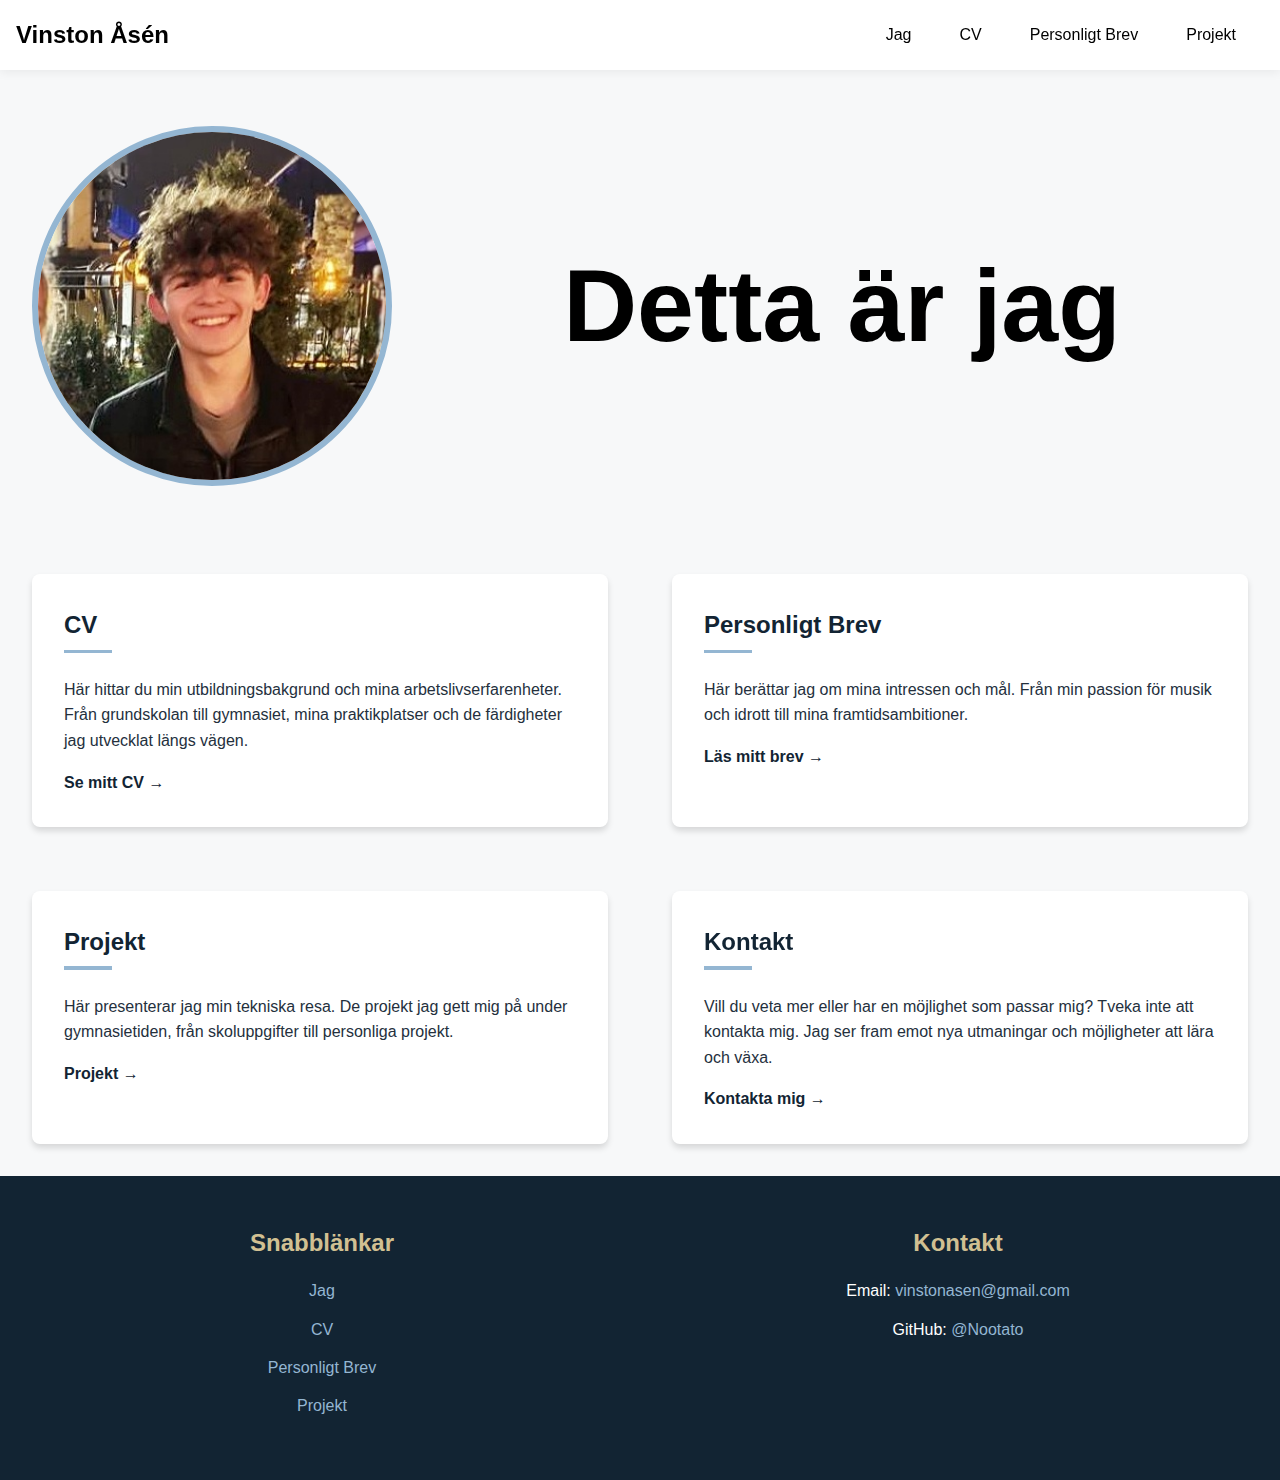
<file: index.html>
<!DOCTYPE html>
<html lang="sv">
  <head>
    <meta charset="UTF-8" />
    <meta name="viewport" content="width=device-width, initial-scale=1.0" />
    <title>Portfolio</title>
    <link rel="stylesheet" href="../css/style.css" />
    <link rel="stylesheet" href="../css/index.css" />
  </head>
  <body>
    <header class="header">
      <nav>
        <div class="name">Vinston Åsén</div>
        <div class="nav-links">
          <a href="#hero">Jag</a>
          <a href="../html/CV.html">CV</a>
          <a href="../html/personligt-brev.html">Personligt Brev</a>
          <a href="../html/projekt.html">Projekt</a>
        </div>
        <button class="menu-toggle">☰</button>
      </nav>
    </header>

    <div class="menu-mobile">
      <button class="menu-close">✕</button>
      <div class="mobile-links">
        <a href="#hero">Jag</a>
        <a href="../html/CV.html">CV</a>
        <a href="../html/personligt-brev.html">Personligt Brev</a>
        <a href="../html/projekt.html">Projekt</a>
      </div>
    </div>

    <div class="overlay"></div>

    <section id="hero">
      <img src="../img/CV-bild.jpg" alt="Bild På Vinston Åsén" id="pic-of-me" />
      <p>Detta är jag</p>
    </section>

    <img src="../img/CV-bild.jpg" alt="Bild På Vinston Åsén" id="pic-fixed" />

    <div id="preview-container">
      <section class="preview">
        <h2>CV</h2>
        <p>
          Här hittar du min utbildningsbakgrund och mina arbetslivserfarenheter.
          Från grundskolan till gymnasiet, mina praktikplatser och de
          färdigheter jag utvecklat längs vägen.
        </p>
        <a href="../html/CV.html" class="preview-link">Se mitt CV →</a>
      </section>

      <section class="preview">
        <h2>Personligt Brev</h2>
        <p>
          Här berättar jag om mina intressen och mål. Från min passion för musik
          och idrott till mina framtidsambitioner.
        </p>
        <a href="../html/personligt-brev.html" class="preview-link"
          >Läs mitt brev →</a
        >
      </section>

      <section class="preview">
        <h2>Projekt</h2>
        <p>
          Här presenterar jag min tekniska resa. De projekt jag gett mig på
          under gymnasietiden, från skoluppgifter till personliga projekt.
        </p>
        <a href="../html/projekt.html" class="preview-link">Projekt →</a>
      </section>

      <section class="preview">
        <h2>Kontakt</h2>
        <p>
          Vill du veta mer eller har en möjlighet som passar mig? Tveka inte att
          kontakta mig. Jag ser fram emot nya utmaningar och möjligheter att
          lära och växa.
        </p>
        <a
          href="mailto:vinstonasen@gmail.com"
          target="_blank"
          class="preview-link"
          >Kontakta mig →</a
        >
      </section>
    </div>

    <footer>
      <div class="footer-column">
        <h3>Snabblänkar</h3>
        <ul id="footer-links">
          <li><a href="../index.html">Jag</a></li>
          <li><a href="#">CV</a></li>
          <li><a href="../html/personligt-brev.html">Personligt Brev</a></li>
          <li><a href="../html/projekt.html">Projekt</a></li>
        </ul>
      </div>

      <div class="footer-column">
        <h3>Kontakt</h3>
        <ul>
          <li>
            Email:
            <a href="mailto:vinstonasen@gmail.com" target="_blank"
              >vinstonasen@gmail.com</a
            >
          </li>
          <li>
            GitHub:
            <a href="https://github.com/Nootato" target="_blank">@Nootato</a>
          </li>
        </ul>
      </div>
    </footer>

    <script src="../js/index.js"></script>
    <script src="../js/script.js"></script>
  </body>
</html>
</file>
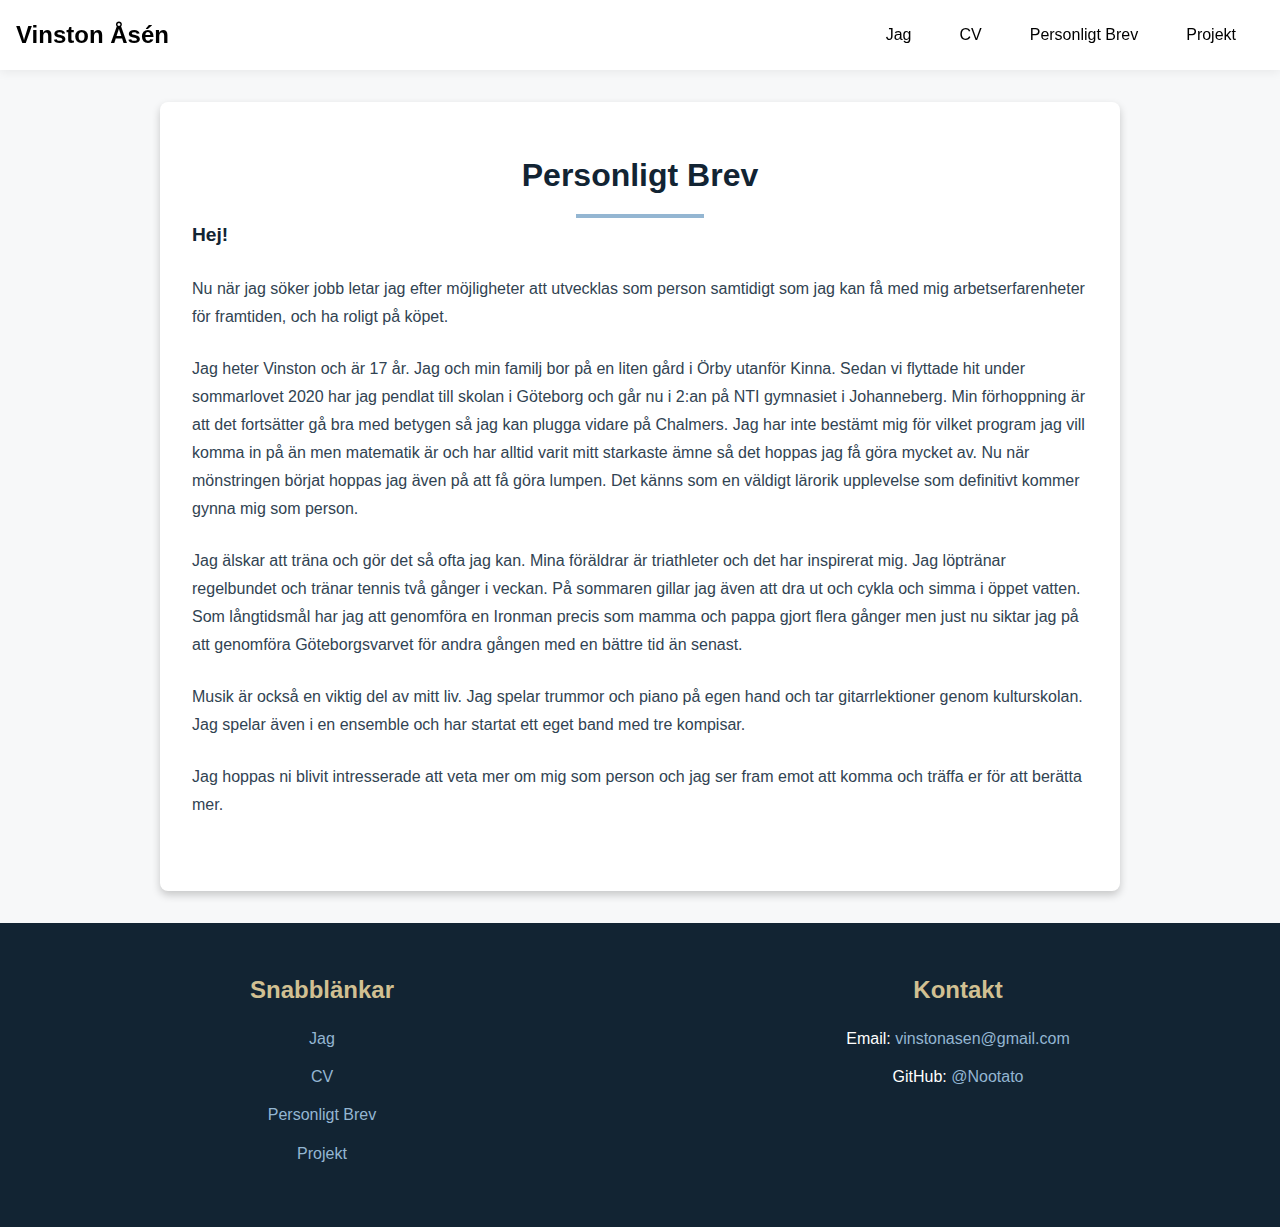
<file: html/personligt-brev.html>
<!DOCTYPE html>
<html lang="sv">
  <head>
    <meta charset="UTF-8" />
    <meta name="viewport" content="width=device-width, initial-scale=1.0" />
    <title>Personligt Brev</title>
    <link rel="stylesheet" href="../css/style.css" />
    <link rel="stylesheet" href="../css/personligt-brev.css" />
  </head>
  <body>
    <header class="header">
      <nav>
        <div class="name">Vinston Åsén</div>
        <div class="nav-links">
          <a href="../index.html">Jag</a>
          <a href="../html/CV.html">CV</a>
          <a href="#">Personligt Brev</a>
          <a href="../html/projekt.html">Projekt</a>
        </div>
        <button class="menu-toggle">☰</button>
      </nav>
    </header>

    <div class="menu-mobile">
      <button class="menu-close">✕</button>
      <div class="mobile-links">
        <a href="../index.html">Jag</a>
        <a href="../html/CV.html">CV</a>
        <a href="#">Personligt Brev</a>
        <a href="../html/projekt.html">Projekt</a>
      </div>
    </div>

    <div class="overlay"></div>

    <section id="personligt-brev">
      <h1>Personligt Brev</h1>

      <div>
        <p>Hej!</p>

        <p>
          Nu när jag söker jobb letar jag efter möjligheter att utvecklas som
          person samtidigt som jag kan få med mig arbetserfarenheter för
          framtiden, och ha roligt på köpet.
        </p>

        <p>
          Jag heter Vinston och är 17 år. Jag och min familj bor på en liten
          gård i Örby utanför Kinna. Sedan vi flyttade hit under sommarlovet
          2020 har jag pendlat till skolan i Göteborg och går nu i 2:an på NTI
          gymnasiet i Johanneberg. Min förhoppning är att det fortsätter gå bra
          med betygen så jag kan plugga vidare på Chalmers. Jag har inte bestämt
          mig för vilket program jag vill komma in på än men matematik är och
          har alltid varit mitt starkaste ämne så det hoppas jag få göra mycket
          av. Nu när mönstringen börjat hoppas jag även på att få göra lumpen.
          Det känns som en väldigt lärorik upplevelse som definitivt kommer
          gynna mig som person.
        </p>

        <p>
          Jag älskar att träna och gör det så ofta jag kan. Mina föräldrar är
          triathleter och det har inspirerat mig. Jag löptränar regelbundet och
          tränar tennis två gånger i veckan. På sommaren gillar jag även att dra
          ut och cykla och simma i öppet vatten. Som långtidsmål har jag att
          genomföra en Ironman precis som mamma och pappa gjort flera gånger men
          just nu siktar jag på att genomföra Göteborgsvarvet för andra gången
          med en bättre tid än senast.
        </p>

        <p>
          Musik är också en viktig del av mitt liv. Jag spelar trummor och piano
          på egen hand och tar gitarrlektioner genom kulturskolan. Jag spelar
          även i en ensemble och har startat ett eget band med tre kompisar.
        </p>

        <p>
          Jag hoppas ni blivit intresserade att veta mer om mig som person och
          jag ser fram emot att komma och träffa er för att berätta mer.
        </p>
      </div>
    </section>

    <footer>
      <div class="footer-column">
        <h3>Snabblänkar</h3>
        <ul id="footer-links">
          <li><a href="../index.html">Jag</a></li>
          <li><a href="../html/CV.html">CV</a></li>
          <li><a href="#">Personligt Brev</a></li>
          <li><a href="../html/projekt.html">Projekt</a></li>
        </ul>
      </div>

      <div class="footer-column">
        <h3>Kontakt</h3>
        <ul>
          <li>
            Email:
            <a href="mailto:vinstonasen@gmail.com" target="_blank"
              >vinstonasen@gmail.com</a
            >
          </li>
          <li>
            GitHub:
            <a href="https://github.com/Nootato" target="_blank">@Nootato</a>
          </li>
        </ul>
      </div>
    </footer>

    <script src="../js/script.js"></script>
  </body>
</html>
</file>
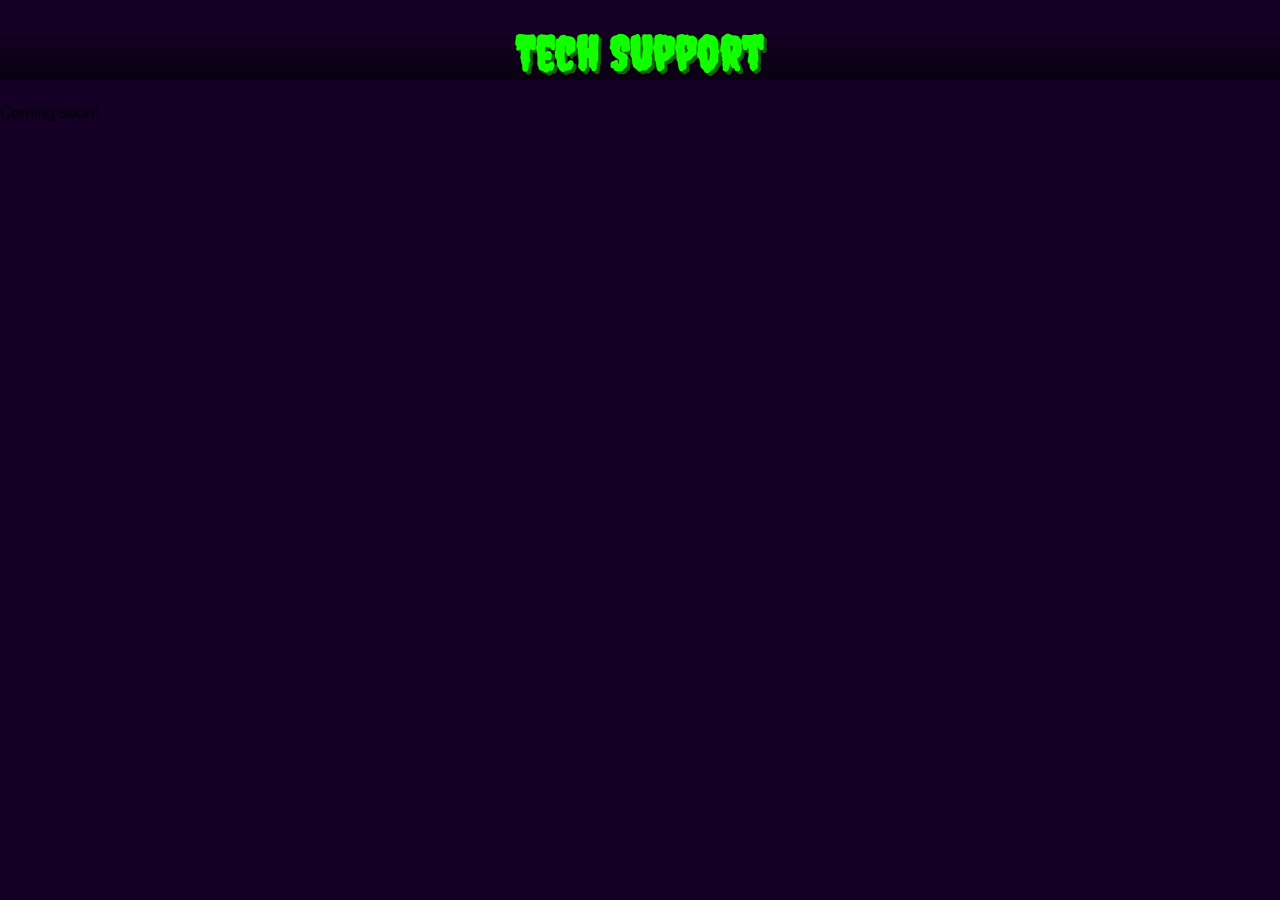
<file: misc/Halloween-projekt/html/support.html>
<!DOCTYPE html>
<html lang="en">
  <head>
    <meta charset="UTF-8" />
    <meta name="viewport" content="width=device-width, initial-scale=1.0" />
    <title>Support</title>
    <link rel="stylesheet" href="../css/index.css" />
  </head>
  <body>
    <header>
      <h1>Tech Support</h1>
    </header>
    <p>Coming soon!</p>
  </body>
</html>
</file>
<file: css/style.css>
* {
    box-sizing: border-box;
    margin: 0;
    padding: 0;
}

:root {
    --darkwhite: #f7f8f9;
    --blue: #94B6D2;
    --darkblue: #122433;
    --gray: #314352;
    --beige: #D1C092;
}

body {
    font-family: "Segoe UI", Arial, sans-serif;
    line-height: 1.6;

    color: black;
    background-color: var(--darkwhite);
}

.header {
    position: sticky;
    top: 0;
    z-index: 100;

    background-color: white;
    box-shadow: 0 2px 10px #0001;
}

nav {
    display: flex;
    justify-content: space-between;
    align-items: center;
    padding: 1rem;
    padding-right: 2rem;
}

.name {
    font-weight: bold;
    font-size: 1.5rem;

    color: black;
}

.nav-links {
    display: none;
}

.nav-links a {
    text-decoration: none;
    padding: 0.25rem 0.75rem;
    margin-left: 1.5rem;
    border-radius: 0.25rem;
    transition: color 0.3s ease-in-out;
    transition: background-color 0.3s ease;

    color: black;
}

.nav-links a:hover {
    color: var(--blue);
    background-color: var(--darkblue);
}

.menu-toggle {
    display: block;
    font-size: 1.5rem;
    cursor: pointer;

    border: none;
    background: none;
    color: black;
}

.menu-mobile {
    position: fixed;
    top: 0;
    right: -100%;
    
    width: auto;
    height: 100vh;
    z-index: 200;
    
    padding: 2rem;
    color: white;
    background-color: var(--gray);
    box-shadow: -5px 0 15px #0001;
    transition: right 0.3s ease;
}

.menu-mobile.active {
    right: 0;
}

.menu-close {
    position: absolute;
    top: 1rem;
    right: 1rem;
    font-size: 1.5rem;
    cursor: pointer;
    color: white;
    border: none;
    background: none;
}

.mobile-links {
    display: flex;
    flex-direction: column;
    margin-top: 3rem;
}

.mobile-links a {
    position: relative;
    text-decoration: none;
    padding: 1rem 0.75rem;
    font-size: 1.2rem;

    color: var(--darkwhite);
    border-bottom: 1px solid var(--darkwhite);
}

.overlay {
    display: none;
    position: fixed;
    top: 0;
    left: 0;
    width: 100%;
    height: 100%;
    z-index: 150;
    backdrop-filter: blur(0.17rem);
    background-color: #0003;
}


/* FOOTER */

footer {
    display: grid;
    grid-template-columns: 1fr;
    gap: 1.5rem;
    padding: 3rem 1rem;
    text-align: center;
    color: white;
    background-color: var(--darkblue);
}

.footer-column h3 {
    margin-bottom: 1rem;
    font-size: 1.5rem;
    color: var(--beige);
}

footer ul {
    display: grid;
    grid-template-columns: 1fr;
    list-style: none;
}

footer ul li {
    margin-bottom: 0.8rem;
}

footer ul a {
    color: var(--blue);
    text-decoration: none;
    transition: color 0.3s;
}

footer ul a:hover {
    color: var(--beige);
}


@media (min-width: 640px) {
    .menu-toggle {
        display: none;
    }

    .nav-links {
        display: flex;
    }

    #pic-of-me {
        max-width: 22.5rem;
        max-height: 22.5rem;
    }

    footer {
        display: grid;
        grid-template-columns: repeat(2, 1fr);
    }
}
</file>
<file: css/index.css>
:root {
    --darkwhite: #f7f8f9;
    --blue: #94B6D2;
    --darkblue: #122433;
    --gray: #24303D;
    --beige: #D1C092;
}

img {
    border: 0.4rem var(--blue) solid;
    border-radius: 50%;
}

#hero {
    display: flex;
    position: relative;
    align-items: center;
    justify-content: center;
}

#hero p {
    display: none;
}

#pic-of-me {
    width: 80vw;
    margin: 5vw auto;
    transition: all 0.3s ease;
}

#pic-fixed {
    position: fixed;
    bottom: 2rem;
    right: 2rem;
    width: 6.25rem;
    height: 6.25rem;
    border: 0.25rem var(--blue) solid;
    border-radius: 50%;
    opacity: 0;
    object-fit: cover;
    box-shadow: 0 4px 6px #0002;
    transform: scale(0.8);
    transition: all 0.3s ease;
}

#pic-fixed.visible {
    display: block;
    opacity: 1;
    transform: scale(1);
}

.preview {
    background-color: white;
    margin: 2rem;
    padding: 2rem;
    border-radius: 0.5rem;
    box-shadow: 0 4px 6px #0002;
}

#preview-container h2 {
    color: var(--darkblue);
    margin-bottom: 1.5rem;
    position: relative;
    padding-bottom: 0.5rem;
}

#preview-container h2::after {
    content: "";
    position: absolute;
    bottom: 0;
    left: 0;
    width: 3rem;
    height: 0.2rem;
    background-color: var(--blue);
}

#preview-container p {
    color: var(--gray);
    margin-bottom: 1rem;
}

.preview-link {
    display: inline-block;
    text-decoration: none;
    color: var(--darkblue);
    font-weight: bold;
    transition: color 0.3s;
}

.preview-link:hover {
    color: var(--blue);
}

#preview-container {
    display: grid;
    grid-template-columns: 1fr;
}

@media (min-width: 640px) {
    #hero p {
        display: inline-block;
        font-size: 8vw;
        padding: 1rem;
        text-align: center;
        font-weight: bold;
        margin: auto;
    }
    
    #pic-of-me {
        min-width: 20rem;
        min-height: 20rem;
        margin: 3.5rem 2rem;
        margin-right: 0.75rem;
    }

    #pic-fixed {
        width: 8rem;
        height: 8rem;
    }

    #preview-container {
        grid-template-columns: repeat(2, 1fr);
    }
}
</file>
<file: css/personligt-brev.css>
:root {
    --darkwhite: #f7f8f9;
    --blue: #94B6D2;
    --darkblue: #122433;
    --gray: #314352;
    --beige: #D1C092;
}

#personligt-brev {
    max-width: 60rem;
    margin: 2rem 0;
    padding: 2rem 1rem;
    background-color: white;
    border-radius: 0.5rem;
}

#personligt-brev p {
    margin-bottom: 1.5rem;
    line-height: 1.75;
    color: var(--gray);
}

#personligt-brev p:first-child {
    font-size: 1.2rem;
    color: var(--darkblue);
    font-weight: bold;
}

#personligt-brev h1 {
    font-size: 2rem;
    text-align: center;
    color: var(--darkblue);
    position: relative;
    padding-bottom: 1rem;
}

#personligt-brev h1::after {
    content: "";
    position: absolute;
    bottom: 0;
    left: 50%;
    transform: translateX(-50%);
    width: 8rem;
    height: 0.2rem;
    background-color: var(--blue);
}

@media (min-width: 640px) {
    #personligt-brev {
        padding: 3rem 2rem;
        margin: 2rem auto;
        box-shadow: 0 0.25rem 0.5rem #0003;
    }
}
</file>
<file: misc/Halloween-projekt/css/index.css>
@import url("https://fonts.googleapis.com/css2?family=Creepster&family=Roboto:wght@300;400;700&display=swap");

/* colors
orange: #ff9a00
green: #09ff00
purple: #c900ff
white: #fbfaf4
black: #000000
*/

* {
    box-sizing: border-box;
    margin: 0;
    padding: 0;
}

html {
    background-color: #150025;
}

.animating {
    background: linear-gradient(270deg, #00000090, #20003090);
    background-size: 400% 400%;
    animation: scaryAnimation 15s ease-in-out infinite;
}

@keyframes scaryAnimation {
    0% {
        background-position: 0 50%
    }

    75% {
        background-position: 100% 50%
    }

    100% {
        background-position: 0 50%
    }
}

#container {
    display: grid;
    grid-template-areas: 
    "header header"
    "nav nav"
    "hero hero"
    "aside1 main"
    "aside2 main"
    "footer footer";
    grid-template-columns: minmax(200px, 30%) auto;
}

header {
    grid-area: header;
    text-align: center;

    background-image: linear-gradient(#0000, #0008);
}

h1 {
    font-family: "Creepster", cursive;
    color: #1f0;
    margin: 24px 0;
    font-size: 3rem;    
    text-shadow: 3px 3px #160;
}

p {
    font-family: "Raleway", sans-serif;
}

nav {
    grid-area: nav;
    display: flex;
    flex-wrap: wrap;

    padding-bottom: 24px;
    padding: 10px;
    position: sticky;
    top: 0;
    background-color:#0008;

    z-index: 1;
}

@media only screen and (max-width:660px) {
    nav {
        justify-content: space-evenly;
    }
}

@media only screen and (min-width:660px) {
    nav {
        justify-content: center;
    }
}

nav a {
    flex-direction: row;
    
    font-family: "Raleway", sans-serif;
    font-size: 1.35rem;
    padding: 0 36px;
    color: #fbfaf4;
    transition: color 0.3s ease;
    text-decoration: none;
}

nav a:hover {
    color: #a900df;
}

#hero {
    grid-area: hero;
    background-color: #15151520;
    color: #fa0;
    text-align: center;

    background-image: linear-gradient(#0008, #0000);
}

#hero h2 {
    font-family: "creepster", italic;
    font-size: 2rem;
    padding-top: 36px;
    margin-bottom: 24px;
    
    text-shadow: 2px 2px #f10; 
    text-shadow:
        0 2px 12px #f70,
        0 4px 27px #f60,
        0 6px 51px #f50,
        0 8px 101px #f30;
}

#hero p {
    margin: 16px 32px;
}

#aside1 {
    grid-area: aside1;
}

#aside2 {
    grid-area: aside2;
}

aside {
    display: flex;
    justify-content: space-evenly;
    flex-wrap: wrap;
}

@media only screen and (min-width: 1255px) {
    .spooky-item {
        width: 184px;
        height: 224px;

        margin-top: 20px;
        padding: 10px;
        border-radius: 40px 20px;
    }

    .spooky-item img {
        width: 144px;
        height: 144px;

        margin-top: 20px;
    }

    .spooky-item p {
        font-size: 1.1rem;
        margin-top: 8px;
    }
}

@media only screen and (max-width: 1254px) {
    .spooky-item {
        width: 128px;
        height: 160px;

        margin-top: 20px;
        padding: 10px;
        border-radius: 25px 10px;
    }

    .spooky-item img {
        width: 96px;
        height: 96px;
    }

    .spooky-item p {
        font-size: 1rem;
        margin-top: 3px;
    }
}

.spooky-item {
    text-align: center;
    background-color: #c800ff30;
    color: #fbfaf4;
}

.spooky-item:hover {
    transition: background-color 0.3s ease;
    background-color: #79009f;
}

.hovering-background {
    display: block;
    width: 100%;
    height: 100%;
    background-color: #09ff00;
    z-index: 1;
}

.spooky-item-content {
    display: none;
}

#first-spooky-item-content {
    display: block;
}

@keyframes float {
    0% {
        transform: translateY(0px);
    }
    50% {
        transform: translateY(-10px);
    }
    100% {
        transform: translateY(0px);
    }
}

.floating {
    animation: float 3s ease-in-out infinite;
}

h3 {
    font-family: "creepster", italic;
    font-size: 2.5rem;
    text-align: center;
    color:#c900ff;
    text-shadow: 3px 3px #39006f;

    margin: 20px;
}

main {
    grid-area: main;
}

main p {
    color: #fbfaf4;
    font-size: 1.1rem;
    text-align: justify;
  
    background-color: #c800ff30;
    border-radius: 20px;
    padding: 20px;
    margin-right: 20px;
}

.show-content-arrow {
    width: 48px;
    height: 48px;
    background-color:#39006f;
    margin-top: 8px;
}

.show-content-arrow:hover {
    background-color: #49107f;
}

.show-more-content {
    display: inline-block;
}

.hide-more-content {
    display: none;
}

.more-content {
    display: none;
}

.modal-activation-img {
    width: 50%;
    min-width: 200px;
    margin: 16px 0px;
}

@media (max-width: 300px) {
    .modal-activation-img {
        width: 100%;    
}}

.modal-activation-img:hover {
    opacity: 0.9;
    border: solid 2px #c900ff75;
    cursor: pointer;
}

#modal-container {
    display: none;
    position: fixed;
    width: 100%;
    height: 100%;
    z-index: 2;
    left: 0;
    top: 0;
    padding-top: 124px;
    overflow: auto;
    background-color: #000;
    background-color: #000b;
    font-family: "Raleway", sans-serif;
}

.modal-img {
    margin: auto;
    display: none;
    width: 80%;
    max-width: 640px;
}

#modal-caption {
    display: block;
    margin: auto;
    text-align: center;
    width: 80%;
    max-width: 640px;
    padding-top: 10px;
    color: #fbfaf4;
}

#close-button {
    display: inline-block;
    position: absolute;
    top: 10px;
    right: 40px;
    z-index: 1;
    color: #fbfaf4;
    font-size: 40px;
    font-weight: bold;
}

#close-button:hover, #close-button:focus {
    color:#a900df;
    cursor: pointer;
}

footer {
    grid-area: footer;
    display: flex;
    
    justify-content: flex-start;
    align-items: stretch;

    color:#fbfaf490;
    background-color: #092f00;
    margin-top: 100px;
    border-top: solid 1px #4b4a44;
}

footer section {
    padding: 24px;
    display: inline-block;
}

footer h2 {
    font-family: "creepster", italic;
    font-size: 2rem;
    text-shadow: 2.5px 2.5px #4b4a4490;
    margin: 0 10px;
    padding: 0 10px;
}

footer ul {
    font-family: "Raleway", sans-serif;
    font-size: 1rem;
    padding: 10px 20px;
}

footer li {
    list-style-type: none;
    margin: 10px 0;
    display: flex;
    align-items: center; /* vertikalt */    
}

footer a {
    text-decoration: none;
    color:#ff9a0090;
}

footer a:hover {
    color:#c900ff90;
    transition: color 0.3s ease;
}

#email {
    width: 30px;
    height: 20px;
    background: url("../media/sprites.jpg") -201px -56px;    
}

#phone {
    width: 28px;
    height: 28px;
    background: url("../media/sprites.jpg") -132px -52px;
}

#link {
    width: 28px;
    height: 28px;
    background: url("../media/sprites.jpg") -163.5px -52px;
}

#email, #phone, #link {
    background-size: 240px 140px;
    margin-right: 4px;
    opacity: 90%;
}

.lightning {
    position: fixed;
    top: 0;
    left: 0;
    width: 100vw;
    height: 100vh;
    background-image: url("../media/lightning.jpg");
    background-size: cover;
    background-position: center;
    background-repeat: none;
    opacity: 0;
    z-index: 1;
}

@keyframes lightningStrike {
    0% {
        opacity: 0;
    }
    2% {
        opacity: 0.1;
    }
    5% {
        opacity: 0.7;
    }
    7% {
        opacity: 0;
    }
    8% {
        opacity: 0.15
    }
    9% {
        opacity: 0;
    }
    12% {
        opacity: 0.9;
    }
    15% {
        opacity: 0.2;
    }
    100% {
        opacity: 0;
    }
}
</file>
